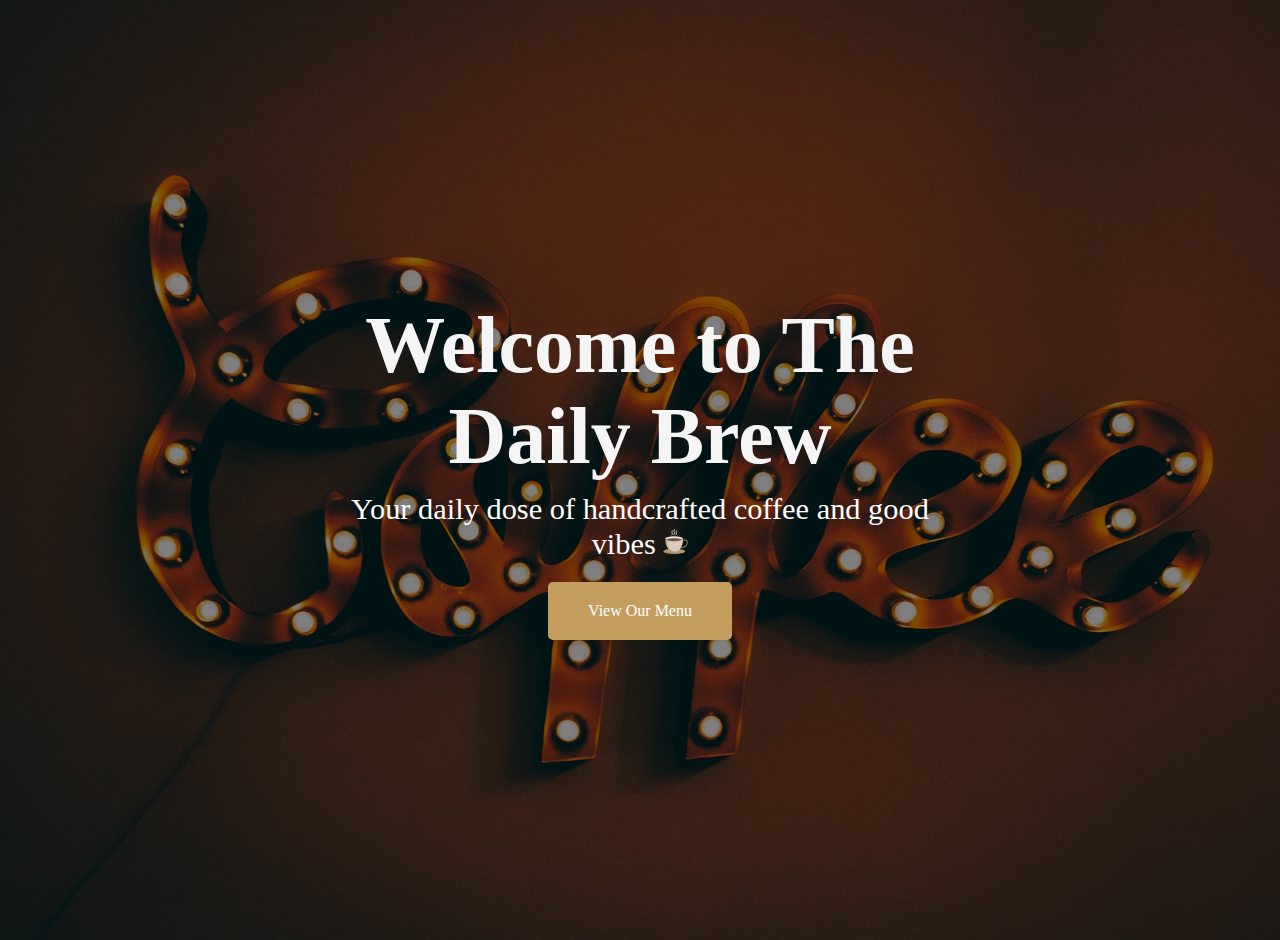
<file: index.html>
<!DOCTYPE html>
<html lang="en">
<head>
    <meta charset="UTF-8">
    <meta name="viewport" content="width=device-width, initial-scale=1.0">
    <title>The Daily Brew</title>
    <link rel="stylesheet" href="style.css">
    <link rel="icon" type="images/png" href="images/favicon.ico">
</head>
<body>
    <main class="hero">
        <div class="hero-content">
            <h2>Welcome to The Daily Brew</h2>
            <p>Your daily dose of handcrafted coffee and good vibes
                <img src="images/my-coffee.png" alt="">
            </p>
            <a href="menu.html" class="btn">View Our Menu</a>
        </div>
    </main>
</body>
</html>
</file>
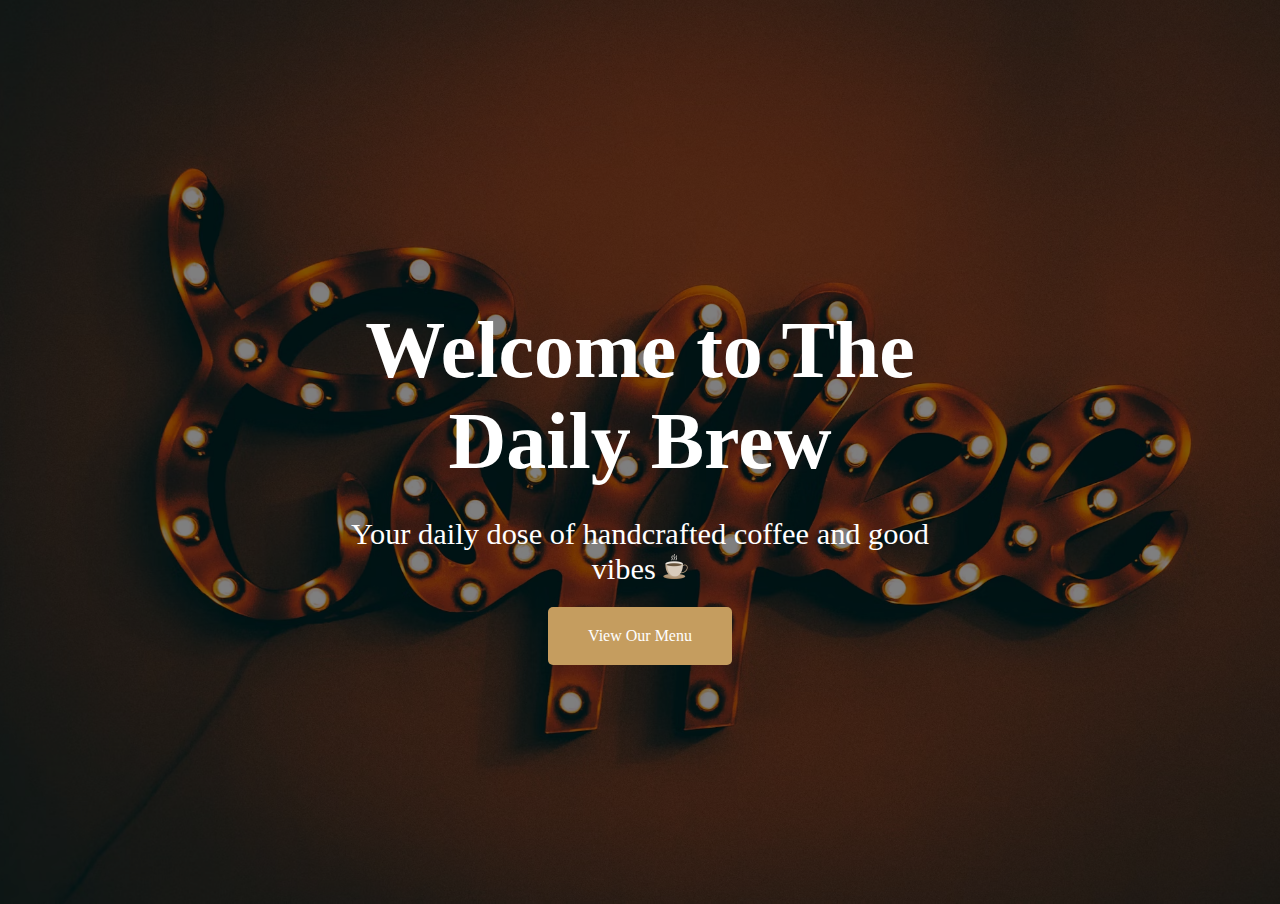
<file: DailyBrew/index.html>
<!DOCTYPE html>
<html lang="en">
<head>
    <meta charset="UTF-8">
    <meta name="viewport" content="width=device-width, initial-scale=1.0">
    <title>Document</title>
    <link rel="stylesheet" href="style.css">
</head>
<body>
    <main class="hero">
        <div class="hero-content">
            <h2>Welcome to The Daily Brew</h2>
            <p>Your daily dose of handcrafted coffee and good vibes
                <img src="images/my-coffee.png" alt="">
            </p>
            <a href="menu.html" class="btn">View Our Menu</a>
        </div>
    </main>
</body>
</html>
</file>
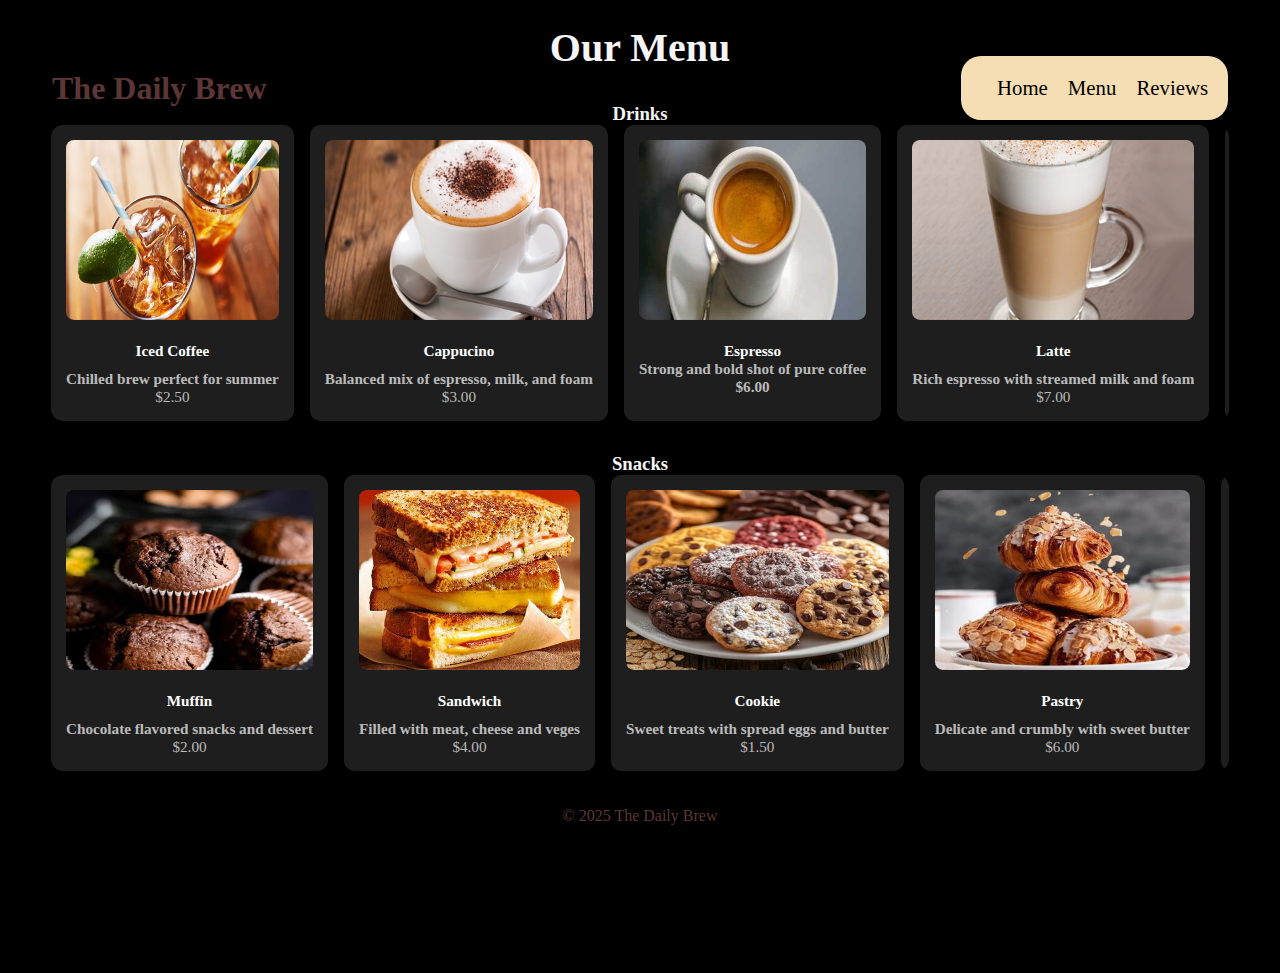
<file: menu.html>
<!DOCTYPE html>
<html lang="en">

<head>
    <meta charset="UTF-8">
    <meta name="viewport" content="width=device-width, initial-scale=1.0">
    <title>Menu | The Daily Brew</title>
    <link rel="stylesheet" href="style.css">
    <link rel="icon" type="images/png" href="images/favicon.ico">
</head>

<body class="menu">
    <header>
        <h1>The Daily Brew</h1>
        <nav>
            <a href="index.html">Home</a>
            <a href="menu.html">Menu</a>
            <a href="reviews.html">Reviews</a>
        </nav>
    </header>


    <main class="menu-cards">
        <h2>Our Menu</h2>

        <section class="menu-section">
            <h3>Drinks</h3>
            <div class="carousel drinks-carousel">
                <div class="carousel-track">
                    <div class="card">
                        <img src="images/iceteaa.jpg" alt="coffee">
                        <h4>Iced Coffee</h4>
                        <p>Chilled brew perfect for summer</p>
                        <span>$2.50</span>
                    </div>

                    <div class="card">
                        <img src="images/cappucinoo.jpg" alt="">
                        <h4>Cappucino</h4>
                        <p>Balanced mix of espresso, milk, and foam</p>
                        <span>$3.00</span>
                    </div>

                    <div class="card">
                        <img src="images/espressoo.jpg" alt="">
                        <h4>Espresso</h>
                            <p>Strong and bold shot of pure coffee</p>
                            <span>$6.00</span>
                    </div>

                    <div class="card">
                        <img src="images/lattee.jpg" alt="">
                        <h4>Latte</h4>
                        <p>Rich espresso with streamed milk and foam</p>
                        <span>$7.00</span>
                    </div>

                    <div class="card">
                        <img src="images/mochaa.jpg" alt="">
                        <h4>Mocha</h4>
                        <p>Espresso blended with chocolate and milk</p>
                        <span>$4.00</span>
                    </div>
                </div>
            </div>
        </section>


        <section class="menu-section">
            <h3>Snacks</h3>
            <div class="carousel snacks-carousel">
                <div class="carousel-track reverse">
                    <div class="card">
                        <img src="images/chocomuffinss.jpg" alt="">
                        <h4>Muffin</h4>
                        <p>Chocolate flavored snacks and dessert</p>
                        <span>$2.00</span>
                    </div>

                    <div class="card">
                        <img src="images/sandwichh.jpg" alt="">
                        <h4>Sandwich</h4>
                        <p>Filled with meat, cheese and veges</p>

                        <span>$4.00</span>
                    </div>
                    <div class="card">
                        <img src="images/cookk.jpg" alt="">
                        <h4>Cookie</h4>
                        <p>Sweet treats with spread eggs and butter</p>
                        <span>$1.50</span>
                    </div>

                    <div class="card">
                        <img src="images/pastryy.jpg" alt="">
                        <h4>Pastry</h4>
                        <p>Delicate and crumbly with sweet butter</p>
                        <span>$6.00</span>
                    </div>

                    <div class="card">
                        <img src="images/nutss.jpg" alt="">
                        <h4>Nuts</h4>
                        <p>Cashews, Pistachios, Almonds...</p>
                        <span>$7.30</span>
                    </div>



                </div>

            </div>
        </section>

    </main>

    <footer id="menu-footer">
        <p>&copy; 2025 The Daily Brew</p>
    </footer>

    <script>
        document.querySelectorAll('.carousel-track').forEach(track => {

            const cards = Array.from(track.children);
            cards.forEach(card => {
                const clone = card.cloneNode(true)
                track.appendChild(clone);
            });

            track.addEventListener('mouseenter', () => {
                track.style.animationPlayState = 'paused';
            });
            track.addEventListener('mouseleave', () => {
                track.style.animationPlayState = 'running';
            });

        });


    </script>



</body>

</html>
</file>
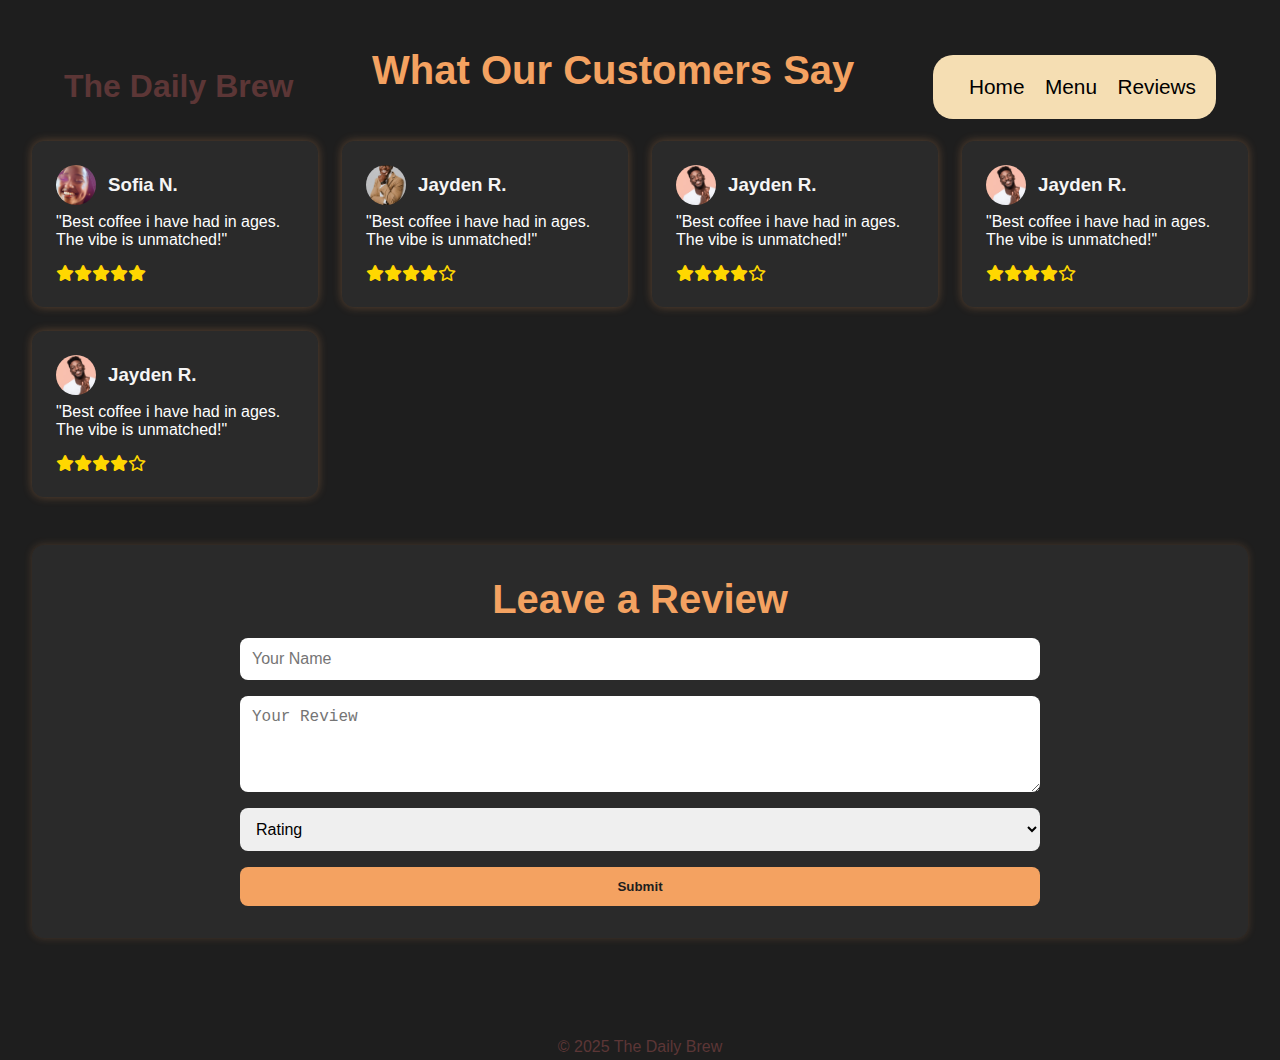
<file: reviews.html>
<!DOCTYPE html>
<html lang="en">

<head>
    <meta charset="UTF-8">
    <meta name="viewport" content="width=device-width, initial-scale=1.0">
    <title>Reviews | The Daily Brew</title>
    <link rel="stylesheet" href="style.css">
    <link rel="stylesheet" href="https://cdnjs.cloudflare.com/ajax/libs/font-awesome/6.7.2/css/all.min.css">
    <link rel="icon" type="images/png" href="images/favicon.ico">
</head>

<body class="reviews-page">
    <header>
       <a href="index.html"><h1>The Daily Brew</h1></a> 
         <h2>What Our Customers Say</h2>

        <nav>
            <a href="index.html">Home</a>
            <a href="menu.html">Menu</a>
            <a href="reviews.html">Reviews</a>
        </nav>
       
    </header>

    <section class="reviews-container">


        <div class="review-card hidden">
            <div class="review-info">
                <img src="images/reviewer1.jpg" alt="" class="reviewer-avatar">
                <h3>Sofia N.</h3>
            </div>
            <p>"Best coffee i have had in ages. The vibe is unmatched!"</p>
            <p class="rating"><i class="fa-solid fa-star"></i><i class="fa-solid fa-star"></i><i
                    class="fa-solid fa-star"></i><i class="fa-solid fa-star"></i><i class="fa-solid fa-star"></i></p>


        </div>

        <div class="review-card hidden">
            <div class="review-info">


                <img src="images/reviewer2.jpg" alt="" class="reviewer-avatar">
                <h3>Jayden R.</h3>
            </div>
            <p>"Best coffee i have had in ages. The vibe is unmatched!"</p>
            <p class="rating"><i class="fa-solid fa-star"></i><i class="fa-solid fa-star"></i><i
                    class="fa-solid fa-star"></i><i class="fa-solid fa-star"></i><i class="fa-regular fa-star"></i></p>
        </div>

        <div class="review-card hidden">
            <div class="review-info">


                <img src="images/reviewer3.jpg" alt="" class="reviewer-avatar">
                <h3>Jayden R.</h3>
            </div>
            <p>"Best coffee i have had in ages. The vibe is unmatched!"</p>
            <p class="rating"><i class="fa-solid fa-star"></i><i class="fa-solid fa-star"></i><i
                    class="fa-solid fa-star"></i><i class="fa-solid fa-star"></i><i class="fa-regular fa-star"></i></p>
        </div>

        <div class="review-card hidden">
            <div class="review-info">


                <img src="images/reviewer3.jpg" alt="" class="reviewer-avatar">
                <h3>Jayden R.</h3>
            </div>
            <p>"Best coffee i have had in ages. The vibe is unmatched!"</p>
            <p class="rating"><i class="fa-solid fa-star"></i><i class="fa-solid fa-star"></i><i
                    class="fa-solid fa-star"></i><i class="fa-solid fa-star"></i><i class="fa-regular fa-star"></i></p>
        </div>

        <div class="review-card hidden">
            <div class="review-info">


                <img src="images/reviewer3.jpg" alt="" class="reviewer-avatar">
                <h3>Jayden R.</h3>
            </div>
            <p>"Best coffee i have had in ages. The vibe is unmatched!"</p>
            <p class="rating"><i class="fa-solid fa-star"></i><i class="fa-solid fa-star"></i><i
                    class="fa-solid fa-star"></i><i class="fa-solid fa-star"></i><i class="fa-regular fa-star"></i></p>
        </div>


    </section>


    <section class="submit-review">
        <h2>Leave a Review</h2>
        <form id="review-form">
            <input type="text" id="name" placeholder="Your Name" required>
            <textarea name="" id="review-text" placeholder="Your Review" rows="4"></textarea>
            <select name="" id="rating" required>
                <option value="''">Rating</option>
                <option value="⭐">⭐</option>
                <option value="⭐⭐">⭐⭐</option>
                <option value="⭐⭐⭐">⭐⭐⭐</option>
                <option value="⭐⭐⭐⭐">⭐⭐⭐⭐</option>
                <option value="⭐⭐⭐⭐⭐">⭐⭐⭐⭐⭐</option>
            </select>
            <button type="submit">Submit</button>
        </form>
    </section>


    
        
<script>

  const observer = new IntersectionObserver((entries) => {
    entries.forEach(entry => {
      if (entry.isIntersecting) {
        entry.target.classList.add('show');
      }
    });
  });

  document.querySelectorAll('.hidden').forEach(el => observer.observe(el));


  document.getElementById('review-form').addEventListener('submit', function (e) {
    e.preventDefault();

    const name = document.getElementById('name').value.trim();
    const reviewText = document.getElementById('review-text').value.trim();
    const rating = document.getElementById('rating').value;
    const submitBtn = document.querySelector('button[type="submit"]');

    if (!name || !reviewText || !rating) {
      alert("Please fill in all fields.");
      return;
    }

    submitBtn.textContent = "Please wait...";
    submitBtn.disabled = true;

    setTimeout(() => {
      alert("Thank you for your review!");


      const newCard = document.createElement('div');
      newCard.classList.add('review-card', 'show');

      const reviewerInfo = document.createElement('div');
      reviewerInfo.className = 'review-info';

      const avatar = document.createElement('img');
      avatar.src = 'images/default-avatar.png';
      avatar.alt = name;
      avatar.className = 'reviewer-avatar';

      const h3 = document.createElement('h3');
      h3.textContent = name;

      reviewerInfo.appendChild(avatar);
      reviewerInfo.appendChild(h3);

      const reviewPara = document.createElement('p');
      reviewPara.textContent = `"${reviewText}"`;

      const ratingDiv = document.createElement('p');
      ratingDiv.className = 'rating';


      const starCount = rating.length;
      for (let i = 0; i < 5; i++) {
        const star = document.createElement('i');
        star.className = i < starCount ? 'fa-solid fa-star' : 'fa-regular fa-star';
        ratingDiv.appendChild(star);
      }

      newCard.appendChild(reviewerInfo);
      newCard.appendChild(reviewPara);
      newCard.appendChild(ratingDiv);

      document.querySelector('.reviews-container').appendChild(newCard);

      this.reset();
      submitBtn.textContent = "Submit";
      submitBtn.disabled = false;
    }, 1000);
  });
</script>



    <footer id="reviews-footer">
        <p>&copy; 2025 The Daily Brew</p>
    </footer>
    
</body>

</html>
</file>
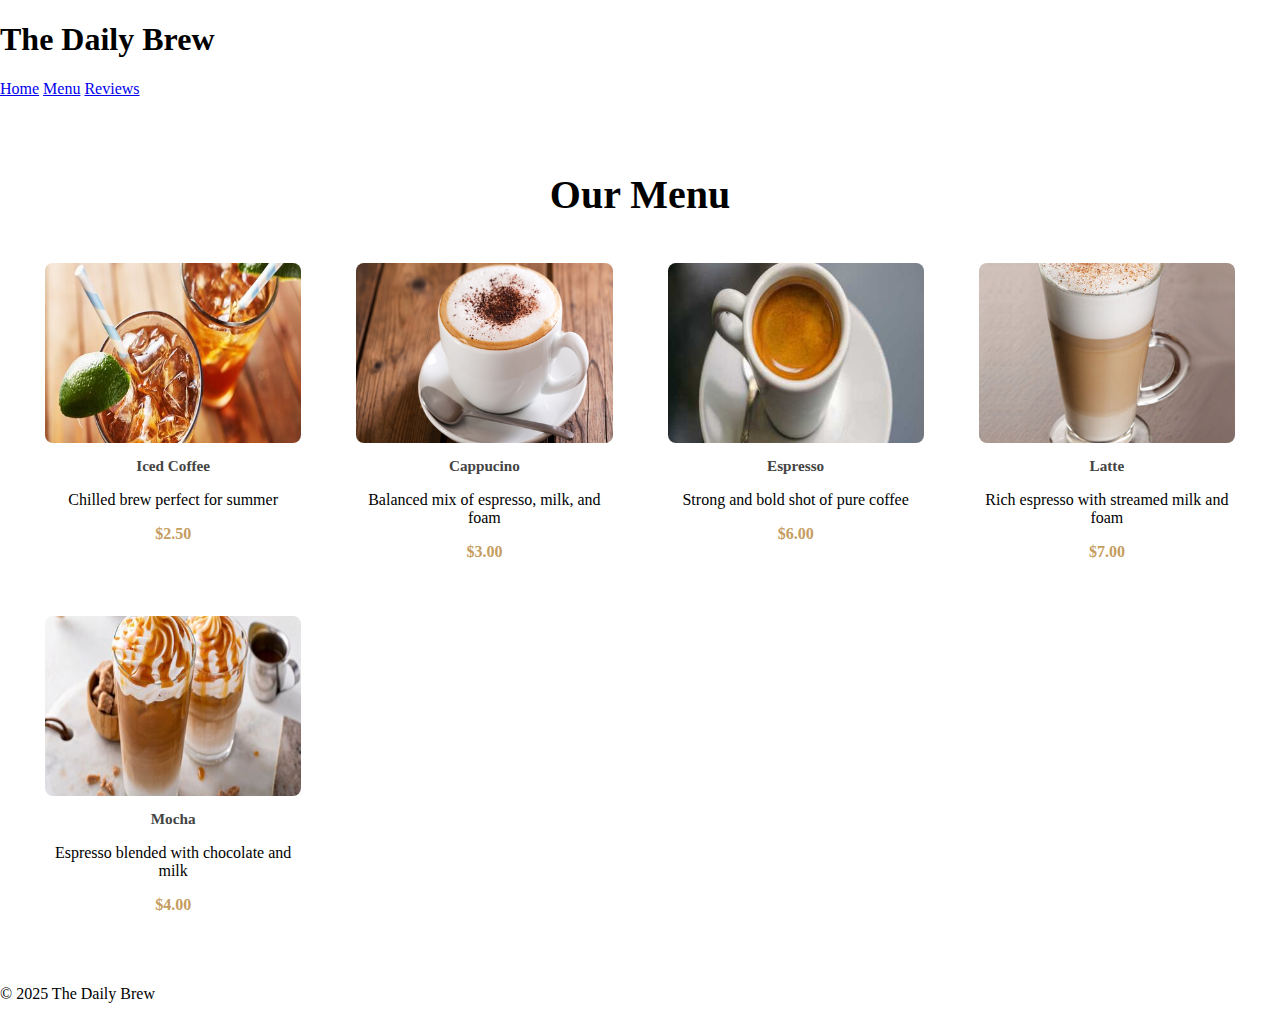
<file: DailyBrew/menu.html>
<!DOCTYPE html>
<html lang="en">
<head>
    <meta charset="UTF-8">
    <meta name="viewport" content="width=device-width, initial-scale=1.0">
    <title>Menu | The Daily Brew</title>
    <link rel="stylesheet" href="style.css">
</head>
<body>
    <header>
        <h1>The Daily Brew</h1>
        <nav>
            <a href="index.html">Home</a>
            <a href="menu.html">Menu</a>
            <a href="reviews.html">Reviews</a>
        </nav>
    </header>


    <main class="menu">
        <h2>Our Menu</h2>
        <div class="menu-items">
            <div class="menu-card">
                <img src="images/iceteaa.jpg" alt="coffee">
                <h3>Iced Coffee</h3>
                <p>Chilled brew perfect for summer</p>
                <span>$2.50</span>
            </div>

            <div class="menu-card">
                <img src="images/cappucinoo.jpg" alt="">
                <h3>Cappucino</h3>
                <p>Balanced mix of espresso, milk, and foam</p>
                <span>$3.00</span>
            </div>

            <div class="menu-card">
                <img src="images/espressoo.jpg" alt="">
                <h3>Espresso</h3>
                <p>Strong and bold  shot of pure coffee</p>
                <span>$6.00</span>
            </div>

            <div class="menu-card">
                <img src="images/lattee.jpg" alt="">
                <h3>Latte</h3>
                <p>Rich espresso with streamed milk and foam</p>
                <span>$7.00</span>
            </div>

            <div class="menu-card">
                <img src="images/mochaa.jpg" alt="">
                <h3>Mocha</h3>
                <p>Espresso blended with chocolate and milk</p>
                <span>$4.00</span>
            </div>
            
        </div>
    </main>

    <footer>
        <p>&copy; 2025 The Daily Brew</p>
    </footer>

    <script src="script.js"></script>

    

</body>
</html>
</file>
<file: style.css>
*{
    margin: 0;
    padding: 0;
    
    
}
body{
    margin: 0;
    height: 100%;
    overflow: hidden;
}
.hero{
    background-image: url(images/text.avif);
    background-size: cover;
    background-position: center;
    height: 100vh;
    display: flex;
    align-items: center;
    justify-content: center;
    color: white;
    text-align: center;
    padding: 20px;
    position: relative;
    
}

.hero::before{
    content: "";
    position: absolute;
    top: 0; left: 0;
    width: 100%;height: 100%;
    background-color: rgba(0, 0, 0, 0.5);
    z-index: 1;
}
.hero-content{
    position: relative;
    z-index: 2;
    max-width: 600px;
    animation: fadein 2s ease-in-out;
}

.hero-content img{
    width: 25px;
}
.hero-content h2{
    font-size: 5rem;
    margin-bottom: 10px;
}
.hero-content p{
    font-size: 1.9rem;
    margin-bottom: 20px;
}

.btn{
    display: inline-block;
    padding: 20px 40px;
    background-color: #c59d5f;
    color: white;
    text-decoration: none;
    border-radius: 5px;
    transition: background-color 0.3s ease;
}
.btn:hover{
    background-color: #b58950;
}

@keyframes fadein{
    from{
        opacity: 0;
        transform: translateY(20px);
    }
    to{
        opacity: 1;
        transform: translateY(0);
    }
}

.menu{
    padding: 40px 20px;
    text-align: center;
    background-color: black;
    overflow: hidden;
}
.menu nav{
    position: relative;
    z-index: 999;
    pointer-events: auto;
}
.menu-cards{
    transform: translate(0, -15%);
}

.menu h2{
    font-size: 2.5rem;
    margin-bottom: 30px;
}

.menu-items{
    display: grid;
    grid-template-columns: repeat(auto-fit, minmax(250px, 1fr));
    gap: 25px;
    padding: 0 10px;
}

header{
    display: flex;
    justify-content: space-between;
    padding: 1rem 2rem;
    align-items: center;
}
nav{
    cursor: pointer;
    background-color: wheat;
    padding:20px;
    border-radius: 20px;

}


nav a{
    margin-left: 1rem;
    font-size: 1.3rem;
    text-decoration: none;
    color: #000000;
    transition: transform 0.3s ease;
}
nav a:hover{
    cursor: pointer;
    transform: scale(20%);
}

h1{
    color: #5c3636;
}
 h2, h3{
    color: #f5f5f5;
}
.menu-section{
    margin: 2rem 0;
}
.carousel{
    overflow: hidden;
    position: relative;
    width: 95%;
    margin: 0 auto;
    border-radius:12px ;
}
.carousel-track{
 display: flex;
 gap: 1rem;
 width: max-content;
 animation: scroll-left 30s linear infinite;
}
.carousel-track.reverse{
    animation: scroll-right 30s linear infinite;
}
.card{
    background-color: #1e1e1e;
    border-radius: 10px;
    cursor: pointer;
    padding: 15px;
    min-width: 200px;
    box-shadow: 0 4px 12px rgba(0,0,0,0.1);
    transition: transform 0.2s ease;
}
@keyframes scroll-left{
    0%{
        transform: translateX(0);
    }
    100%{
        transform: translateX(-50%);
    }
}


@keyframes scroll-right{
    0%{
        transform: translateX(-50%);
    }
    100%{
        transform: translateX(0);
    }
}


.card img{
    width: 100%;
    height: 180px;
    object-fit: cover;
    border-radius: 8px;
    margin-bottom: 0.5rem;
}
.card h4{
    font-size: 0.95rem;
    color: #fff;
    margin: 10px 0;
}
.card span {
    font-size: 0.95rem;
    color: #bbb;
}
.card p{
    font-size: 0.95rem;
    font-weight: bold;
    color: #bbb; 
}

.card{
    opacity: 1;
    transform: scale(1)
    transition; opacity: 0.3s ease, transform 0.3s ease;
}

.card.fade-out{
    opacity: 0;
    transform: scale(0.95);
    pointer-events: none;
}

.card.fade-in{
    opacity: 1;
    transform: scale(1);
} 
#menu-footer{
    color: #5c3636;
    transform: translate(0, -600%);
}

body.reviews-page{
    background-color: #1e1e1e;
    color: #fff;
    font-family: 'Segoe UI', Tahoma, Geneva, Verdana, sans-serif;
    margin: 0;
    padding: 2rem;
}
header a{
    text-decoration: none;
}

header h2{
    text-align: center;
    margin-bottom: 2rem;
    font-size: 2.5rem;
    color: #f4a261;
}

.reviews-container{
    display: grid;
    grid-template-columns: repeat(auto-fit, minmax(280px, 1fr));
    gap: 1.5rem;
}

.review-card{


    background-color: #2a2a2a;
    padding: 1.5rem;
    border-radius: 12px;
    box-shadow: 0 0 10px rgba(244, 162, 97, 0.3);
    transition: transform 0.3s ease;
}
.review-card:hover{
transform: translateY(-5px);
}
.review-info{
    display: flex;
    align-items: center;
    gap: 0.75rem;
    margin-bottom: 0.5rem;
}

.reviewer-avatar{
    width: 40px;
    height: 40px;
    border-radius: 50%;
    object-fit: cover;
}
.rating{
    margin-top: 1rem;
    color: gold;
}

.hidden{
    opacity: 0;
    transform: translateY(20px);
    transition: all 0.6s ease-out;
}

.show{
    opacity: 1;
    transform: translateY(0);
}

.submit-review{
    margin-top: 3rem;
    padding: 2rem;
    background-color: #2a2a2a;
    border-radius: 12px;
    box-shadow: 0 0 8px rgba(244, 162, 97, 0.2);
}

.submit-review h2{
    color: #f4a261;
    margin-bottom: 1rem;
    text-align: center;
    font-size: 40px;
}
#review-form{
    display: flex;
    flex-direction: column;
    gap: 1rem;
    max-width: 800px;
    margin: 0 auto;
    border-radius: 20px;

}
#review-form input,
#review-form textarea,
#review-form select{
    padding: 0.75rem;
    border-radius: 8px;
    border: none;
    font-size: 1rem;

}
#review-form button{
    padding: 0.75rem;
    background-color: #f4a261;
    color: #1e1e1e;
    font-weight: bold;
    border: none;
    border-radius: 8px;
    cursor: pointer;
    transition: background 0.3s;
}

#review-form button:hover{
    background-color: #e76f51;
}
#reviews-footer{
    transform: translate(0, 100px);
    text-align: center;
     color: #5c3636;
}

@media (max-width: 900px) {
  header {
    flex-direction: column;
    align-items: center;
  }
  header h1{
    padding-bottom: 1.3cm;
    transform: translate(0, -25%);
  }

  nav {
    
    width: 100%;
    display: flex;
    justify-content: center;
    flex-wrap: wrap;
    padding: 1px;
  }

  nav a {
    margin: 0.5rem 1rem;
    font-size: 1.1rem;
  }

  .menu h2 {
    font-size: 2rem;
  }

  .menu-section h3 {
    font-size: 1.5rem;
    padding-top: 0.9cm;
  }
}

@media (max-width: 600px) {
  .carousel {
    width: 100%;
  }

  .carousel-track {
    overflow-x: auto;
    -webkit-overflow-scrolling: touch;
  }

  .card {
    min-width: 150px !important;
    padding: 10px !important;
  }

  .card img {
    height: 130px !important;
  }

  h2, h3 {
    font-size: 1.3rem !important;
  }

  nav a {
    font-size: 1rem !important;
    margin: 0.4rem 0.7rem !important;
  }
}
@media (max-width: 1024px) {
  header h2 {
    font-size: 2rem;
    margin-bottom: 1.5rem;
  }

  #review-form {
    max-width: 90%;
    margin: 0 auto;
    padding: 1rem;
  }
}

@media (max-width: 768px) {
  .review-info {
    flex-direction: row;
    align-items: center;
  }

  .reviewer-avatar {
    width: 35px;
    height: 35px;
  }

  .submit-review h2 {
    font-size: 1.8rem;
  }

  #review-form input,
  #review-form textarea,
  #review-form select {
    font-size: 0.95rem;
  }

  #review-form button {
    font-size: 1rem;
  }
}

@media (max-width: 480px) {
  body.reviews-page {
    padding: 1rem;
  }

  header h1 {
    font-size: 1.5rem;
  }

  header h2 {
    font-size: 1.3rem;
  }

  nav a {
    font-size: 1rem;
    margin-left: 0.5rem;
  }

  .reviews-container {
    grid-template-columns: 1fr;
  }

  .submit-review {
    padding: 1rem;
  }

  #review-form {
    width: 100%;
    margin: 0 auto;
    gap: 0.75rem;
  }

  #review-form input,
  #review-form textarea,
  #review-form select {
    padding: 0.6rem;
  }

  #review-form button {
    padding: 0.6rem;
    font-size: 0.95rem;
  }
  
}





@media (max-width: 1024px) {
  .hero-content h2 {
    font-size: 4rem;
  }

  .hero-content p {
    font-size: 1.6rem;
  }

  .btn {
    padding: 16px 32px;
    font-size: 1rem;
  }

  .hero-content img {
    width: 20px;
  }
}

@media (max-width: 768px) {
  .hero {
    padding: 15px;
  }

  .hero-content h2 {
    font-size: 3rem;
  }

  .hero-content p {
    font-size: 1.3rem;
  }

  .btn {
    padding: 14px 28px;
    font-size: 0.95rem;
  }
}

@media (max-width: 480px) {
  .hero-content {
    max-width: 90%;
  }

  .hero-content h2 {
    font-size: 2rem;
  }

  .hero-content p {
    font-size: 1rem;
  }

  .btn {
    padding: 12px 24px;
    font-size: 0.9rem;
  }

  .hero-content img {
    width: 16px;
  }
}
</file>
<file: DailyBrew/style.css>
body{
    margin: 0;
}
.hero{
    background-image: url(images/text.avif);
    background-size: cover;
    background-position: center;
    height: 96vh;
    display: flex;
    align-items: center;
    justify-content: center;
    color: white;
    text-align: center;
    padding: 20px;
    position: relative;
}

.hero::before{
    content: "";
    position: absolute;
    top: 0; left: 0;
    width: 100%;height: 100%;
    background-color: rgba(0, 0, 0, 0.5);
    z-index: 1;
}
.hero-content{
    position: relative;
    z-index: 2;
    max-width: 600px;
    animation: fadein 2s ease-in-out;
}

.hero-content img{
    width: 25px;
}
.hero-content h2{
    font-size: 5rem;
    margin-bottom: 10px;
}
.hero-content p{
    font-size: 1.9rem;
    margin-bottom: 20px;
}

.btn{
    display: inline-block;
    padding: 20px 40px;
    background-color: #c59d5f;
    color: white;
    text-decoration: none;
    border-radius: 5px;
    transition: background-color 0.3s ease;
}
.btn:hover{
    background-color: #b58950;
}

@keyframes fadein{
    from{
        opacity: 0;
        transform: translateY(20px);
    }
    to{
        opacity: 1;
        transform: translateY(0);
    }
}

.menu{
    padding: 40px 20px;
    text-align: center;
}

.menu h2{
    font-size: 2.5rem;
    margin-bottom: 30px;
}

.menu-items{
    display: grid;
    grid-template-columns: repeat(auto-fit, minmax(250px, 1fr));
    gap: 25px;
    padding: 0 10px;
}

.menu-card{
    background-color: #fff;
    border-radius: 10px;
    padding: 15px;
    box-shadow: 0 4px 12pxrgba(0,0,0,0.1);
    transition: transform 0.2s ease;
}

.menu-card:hover{
    transform: translateY(-5px);
}

.menu-card img{
    width: 100%;
    height: 180px;
    object-fit: cover;
    border-radius: 8px;
}
.menu-card h3{
    font-size: 0.95rem;
    color: #444;
    margin: 10px 0;
}
.menu-card span{
    font-weight: bold;
    color: #c59d5f;
}

.menu-card{
    opacity: 1;
    transform: scale(1)
    transition; opacity: 0.3s ease, transform 0.3s ease;
}

.menu-card.fade-out{
    opacity: 0;
    transform: scale(0.95);
    pointer-events: none;
}

.menu-card.fade-in{
    opacity: 1;
    transform: scale(1);
}
</file>
